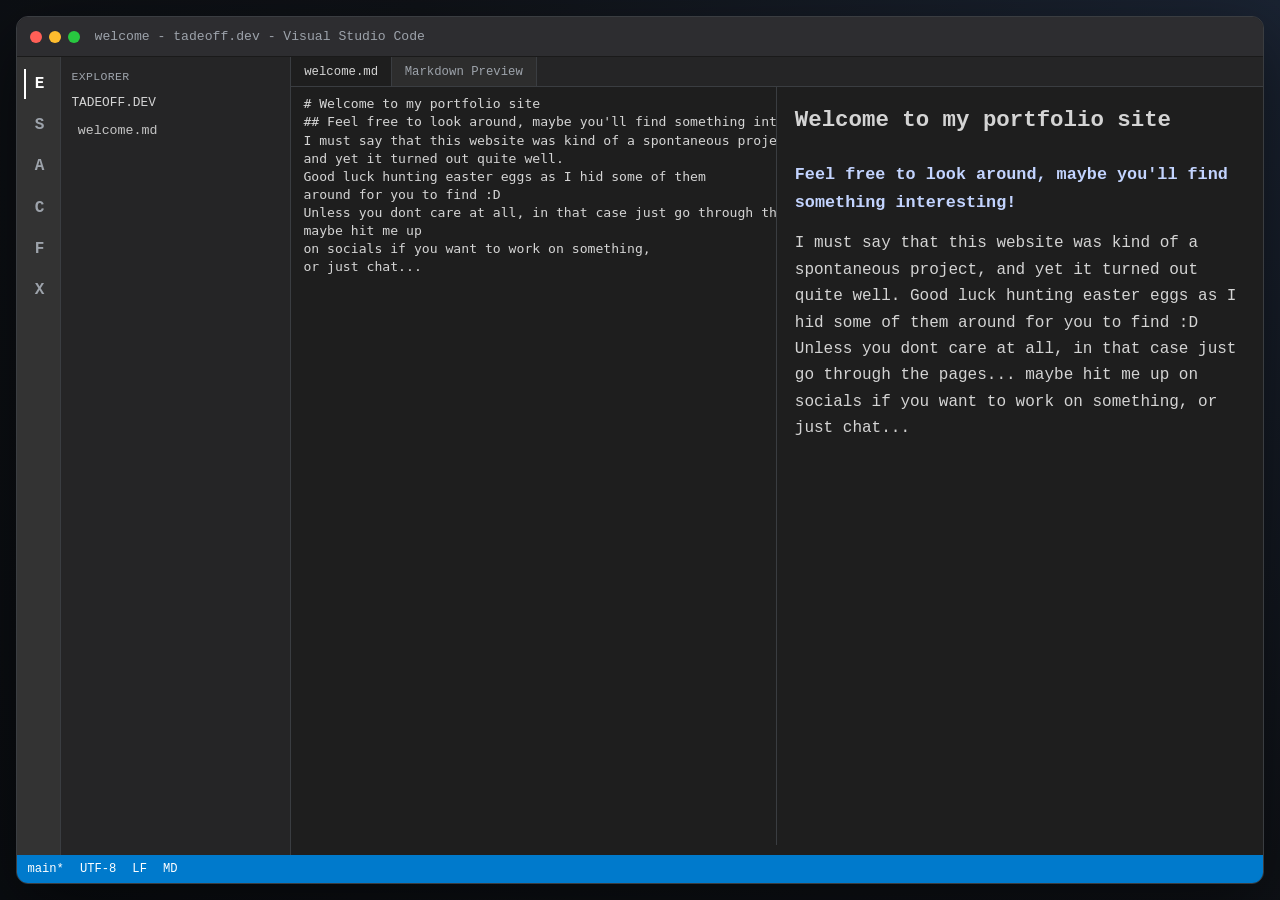
<file: index.html>
<!DOCTYPE html>
<html lang="en">

<head>
    <meta charset="UTF-8">
    <meta name="author" content="TadeOff">
    <meta name="description"
        content="A portfolio site to showcase my projects and skills, designed to look like Visual Studio Code. [Thats the autofill suggestion, i just wanted to use the free .dev domain :D]">
    <meta name="viewport" content="width=device-width, initial-scale=1.0">
    <title>TadeOff</title>
    <link rel="stylesheet" href="stylesheetVsc.css">
    <link rel="icon" type="image/x-icon" href="images/favicon.ico">
</head>

<body>
    <main class="vscode-shell">
        <header class="titlebar">
            <div class="window-controls" aria-hidden="true">
                <span class="dot close"></span>
                <span class="dot minimize"></span>
                <span class="dot maximize"></span>
            </div>
            <p class="title">welcome - tadeoff.dev - Visual Studio Code</p>
        </header>

        <div class="workspace">
            <nav class="activitybar">
                <a class="activity active" href="index.html">E</a>
                <a class="activity" href="socials.html">S</a>
                <a class="activity" href="about.html">A</a>
                <a class="activity" href="check.html">C</a>
                <a class="activity" href="fav.html">F</a>
                <a class="activity" href="404.html">X</a>
            </nav>

            <aside class="sidebar">
                <div class="panel-title">EXPLORER</div>
                <div class="folder-title">TADEOFF.DEV</div>
                <ul class="tree" role="list">
                    <li><a href="#welcome">welcome.md</a></li>
                </ul>
            </aside>

            <section class="editor">
                <div class="tabs">
                    <p class="tab active">welcome.md</p>
                    <p class="tab">Markdown Preview</p>
                </div>

                <div class="markdown-split" id="welcome">
                    <pre class="code markdown-source">
# Welcome to my portfolio site
## Feel free to look around, maybe you'll find something interesting!
I must say that this website was kind of a spontaneous project,
and yet it turned out quite well.
Good luck hunting easter eggs as I hid some of them
around for you to find :D
Unless you dont care at all, in that case just go through the pages... 
maybe hit me up
on socials if you want to work on something,
or just chat...
</pre>
                    <article class="markdown-preview">
                        <h1>Welcome to my portfolio site</h1>
                        <h2>Feel free to look around, maybe you'll find something interesting!</h2>
                        <p>I must say that this website was kind of a spontaneous project, and yet it turned out quite
                            well.
                            Good luck hunting easter eggs as I hid some of them around for you to find :D
                            Unless you dont care at all, in that case just go through the pages... maybe hit me up
                            on socials if you want to work on something, or just chat...</p>
                    </article>
                </div>
            </section>
        </div>

        <footer class="statusbar">
            <span>main*</span>
            <span>UTF-8</span>
            <span>LF</span>
            <span>MD</span>
        </footer>
    </main>
</body>

</html>
</file>
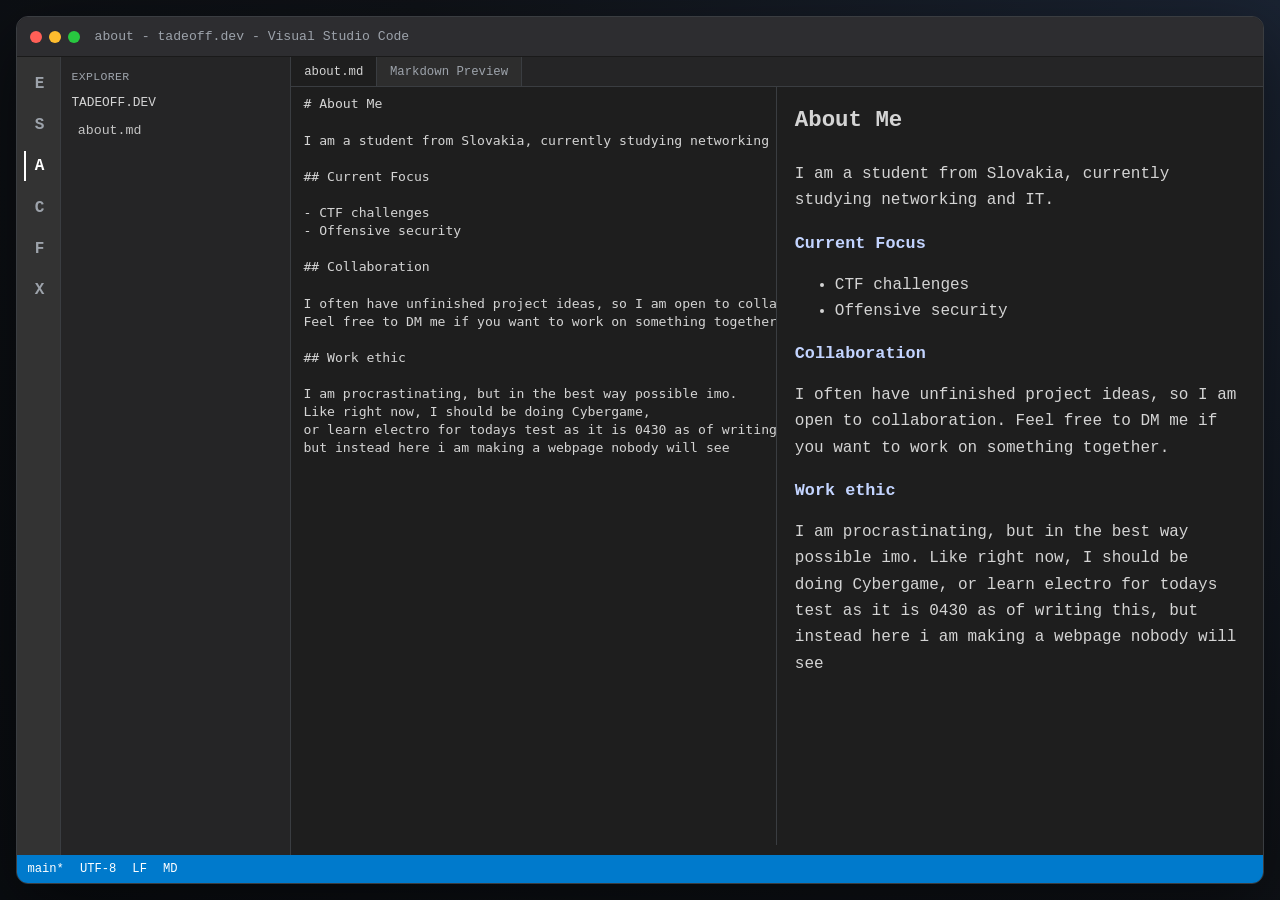
<file: about.html>
<!DOCTYPE html>
<html lang="en">

<head>
    <meta charset="UTF-8">
    <meta name="author" content="TadeOff">
    <meta name="description" content="About page">
    <meta name="viewport" content="width=device-width, initial-scale=1.0">
    <title>TadeOff [About]</title>
    <link rel="stylesheet" href="stylesheetVsc.css">
    <link rel="icon" type="image/x-icon" href="images/favicon.ico">
</head>

<body>
    <main class="vscode-shell">
        <header class="titlebar">
            <div class="window-controls" aria-hidden="true">
                <span class="dot close"></span>
                <span class="dot minimize"></span>
                <span class="dot maximize"></span>
            </div>
            <p class="title">about - tadeoff.dev - Visual Studio Code</p>
        </header>

        <div class="workspace">
            <nav class="activitybar">
                <a class="activity" href="index.html">E</a>
                <a class="activity" href="socials.html">S</a>
                <a class="activity active" href="about.html">A</a>
                <a class="activity" href="check.html">C</a>
                <a class="activity" href="fav.html">F</a>
                <a class="activity" href="404.html">X</a>
            </nav>

            <aside class="sidebar">
                <div class="panel-title">EXPLORER</div>
                <div class="folder-title">TADEOFF.DEV</div>
                <ul class="tree" role="list">
                    <li><a href="#about">about.md</a></li>
                </ul>
            </aside>

            <section class="editor">
                <div class="tabs">
                    <p class="tab active">about.md</p>
                    <p class="tab">Markdown Preview</p>
                </div>

                <div class="markdown-split" id="about">
                    <pre class="code markdown-source"># About Me

I am a student from Slovakia, currently studying networking and IT.

## Current Focus

- CTF challenges
- Offensive security

## Collaboration

I often have unfinished project ideas, so I am open to collaboration.
Feel free to DM me if you want to work on something together.

## Work ethic

I am procrastinating, but in the best way possible imo. 
Like right now, I should be doing Cybergame,
or learn electro for todays test as it is 0430 as of writing this,
but instead here i am making a webpage nobody will see
</pre>

                    <article class="markdown-preview">
                        <h1>About Me</h1>
                        <p>I am a student from Slovakia, currently studying networking and IT.</p>
                        <h2>Current Focus</h2>
                        <ul>
                            <li>CTF challenges</li>
                            <li>Offensive security</li>
                        </ul>
                        <h2>Collaboration</h2>
                        <p>I often have unfinished project ideas, so I am open to collaboration.
                            Feel free to DM me if you want to work on something together.</p>
                        <h2>Work ethic</h2>
                        <p>I am procrastinating, but in the best way possible imo. Like right now, I should be doing Cybergame,
                            or learn electro for todays test as it is 0430 as of writing this, but instead here i am making a webpage nobody will see</p>
                    </article>
                </div>
            </section>
        </div>

        <footer class="statusbar">
            <span>main*</span>
            <span>UTF-8</span>
            <span>LF</span>
            <span>MD</span>
        </footer>
    </main>
</body>

</html>
</file>
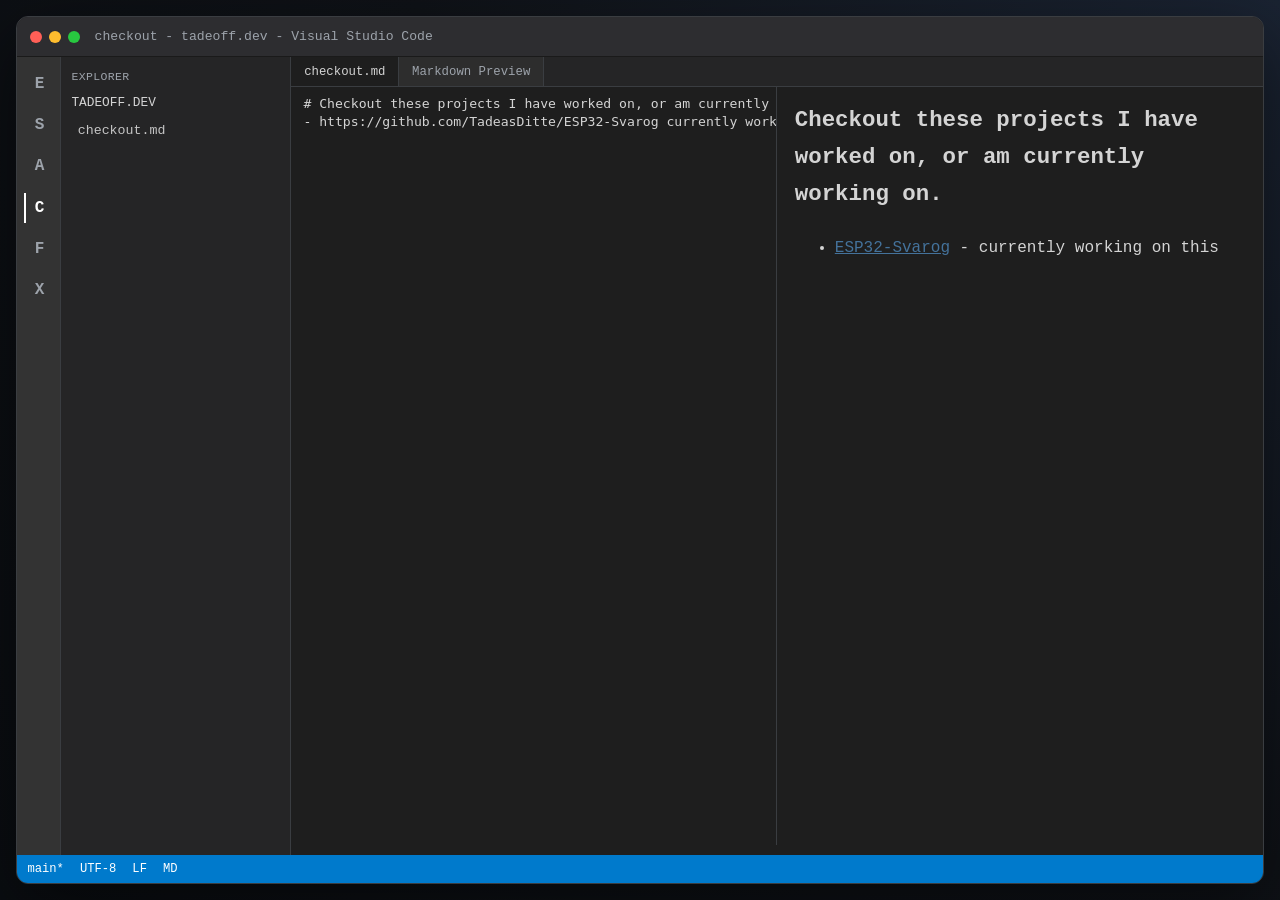
<file: check.html>
<!DOCTYPE html>
<html lang="en">

<head>
    <meta charset="UTF-8">
    <meta name="author" content="TadeOff">
    <meta name="description"
        content="Checkout these projects I have worked on, or am currently working on.">
    <meta name="viewport" content="width=device-width, initial-scale=1.0">
    <title>TadeOff [Check]</title>
    <link rel="stylesheet" href="stylesheetVsc.css">
    <link rel="icon" type="image/x-icon" href="images/favicon.ico">
</head>

<body>
    <main class="vscode-shell">
        <header class="titlebar">
            <div class="window-controls" aria-hidden="true">
                <span class="dot close"></span>
                <span class="dot minimize"></span>
                <span class="dot maximize"></span>
            </div>
            <p class="title">checkout - tadeoff.dev - Visual Studio Code</p>
        </header>

        <div class="workspace">
            <nav class="activitybar">
                <a class="activity" href="index.html">E</a>
                <a class="activity" href="socials.html">S</a>
                <a class="activity" href="about.html">A</a>
                <a class="activity active" href="check.html">C</a>
                <a class="activity" href="fav.html">F</a>
                <a class="activity" href="404.html">X</a>
            </nav>

            <aside class="sidebar">
                <div class="panel-title">EXPLORER</div>
                <div class="folder-title">TADEOFF.DEV</div>
                <ul class="tree" role="list">
                    <li><a href="#checkout">checkout.md</a></li>
                </ul>
            </aside>

            <section class="editor">
                <div class="tabs">
                    <p class="tab active">checkout.md</p>
                    <p class="tab">Markdown Preview</p>
                </div>

                <div class="markdown-split" id="checkout">
                    <pre class="code markdown-source">
# Checkout these projects I have worked on, or am currently working on.
- https://github.com/TadeasDitte/ESP32-Svarog currently working on this 
</pre>
                    <article class="markdown-preview">
                        <h1>Checkout these projects I have worked on, or am currently working on.</h1>
                        <ul>
                            <li><a href="https://github.com/TadeasDitte/ESP32-Svarog">ESP32-Svarog</a> - currently working on this</li>
                        </ul>
                    </article>
                </div>
            </section>
        </div>

        <footer class="statusbar">
            <span>main*</span>
            <span>UTF-8</span>
            <span>LF</span>
            <span>MD</span>
        </footer>
    </main>
</body>

</html>
</file>
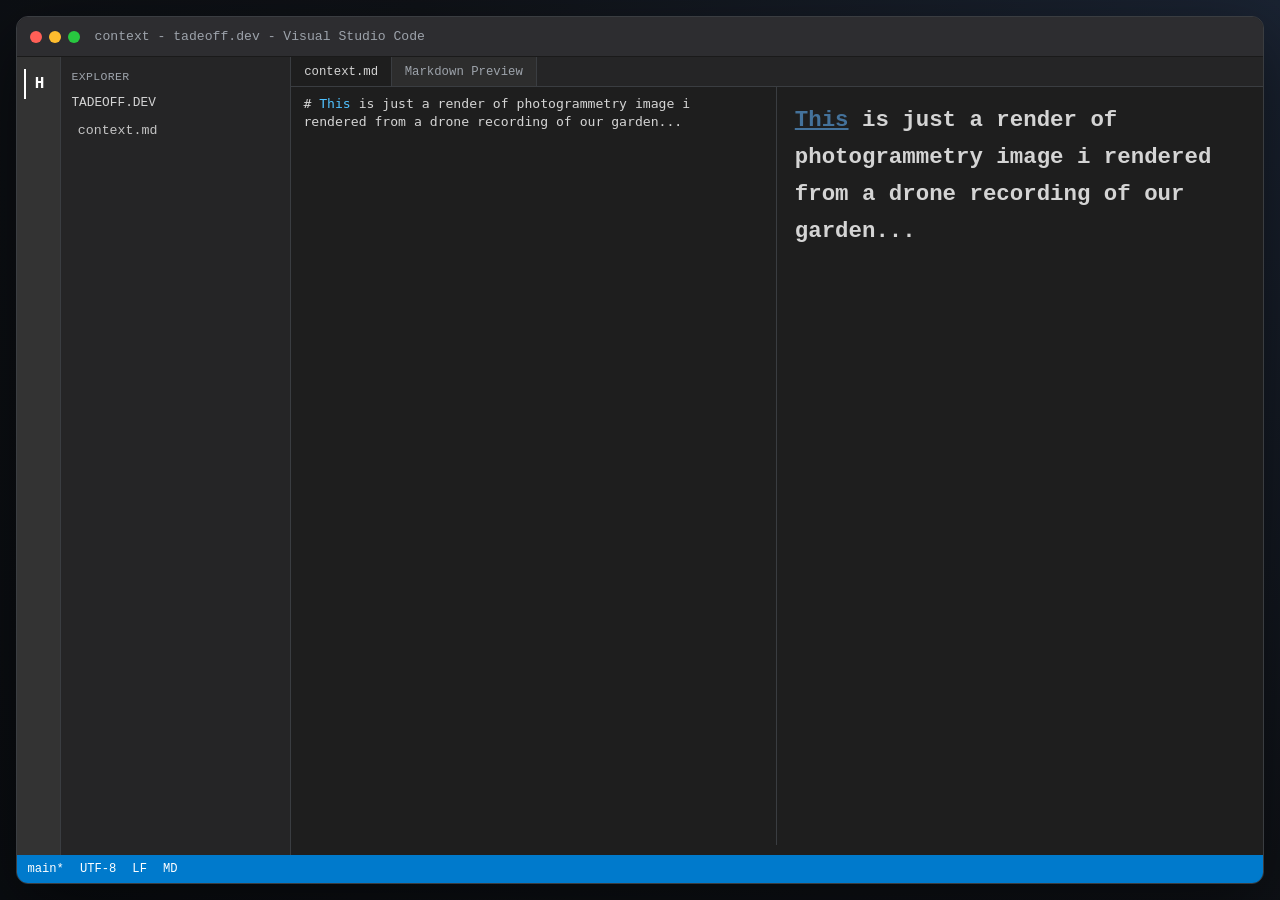
<file: context.html>
<!DOCTYPE html>
<html lang="en">

<head>
    <meta charset="UTF-8">
    <meta name="author" content="TadeOff">
    <meta name="description" content="Context">
    <meta name="viewport" content="width=device-width, initial-scale=1.0">
    <title>TadeOff [Context]</title>
    <link rel="stylesheet" href="stylesheetVsc.css">
    <link rel="icon" type="image/x-icon" href="images/favicon.ico">
</head>

<body>
    <main class="vscode-shell">
        <header class="titlebar">
            <div class="window-controls" aria-hidden="true">
                <span class="dot close"></span>
                <span class="dot minimize"></span>
                <span class="dot maximize"></span>
            </div>
            <p class="title">context - tadeoff.dev - Visual Studio Code</p>
        </header>

        <div class="workspace">
            <nav class="activitybar">
                <a class="activity active" href="index.html">H</a>
            </nav>

            <aside class="sidebar">
                <div class="panel-title">EXPLORER</div>
                <div class="folder-title">TADEOFF.DEV</div>
                <ul class="tree" role="list">
                    <li><a href="#context">context.md</a></li>
                </ul>
            </aside>

            <section class="editor">
                <div class="tabs">
                    <p class="tab active">context.md</p>
                    <p class="tab">Markdown Preview</p>
                </div>

                <div class="markdown-split" id="context">
                    <pre class="code markdown-source">
# <a href="https://tadeoff.dev/photogrammetry.html">This</a> is just a render of photogrammetry image i
rendered from a drone recording of our garden...
</pre>

                    <article class="markdown-preview">
                        <h1> <a href="https://tadeoff.dev/photogrammetry.html">This</a> is just a render of photogrammetry image i rendered from a drone recording of our garden...</h1>
                    </article>
                </div>
            </section>
        </div>

        <footer class="statusbar">
            <span>main*</span>
            <span>UTF-8</span>
            <span>LF</span>
            <span>MD</span>
        </footer>
    </main>
</body>

</html>
</file>
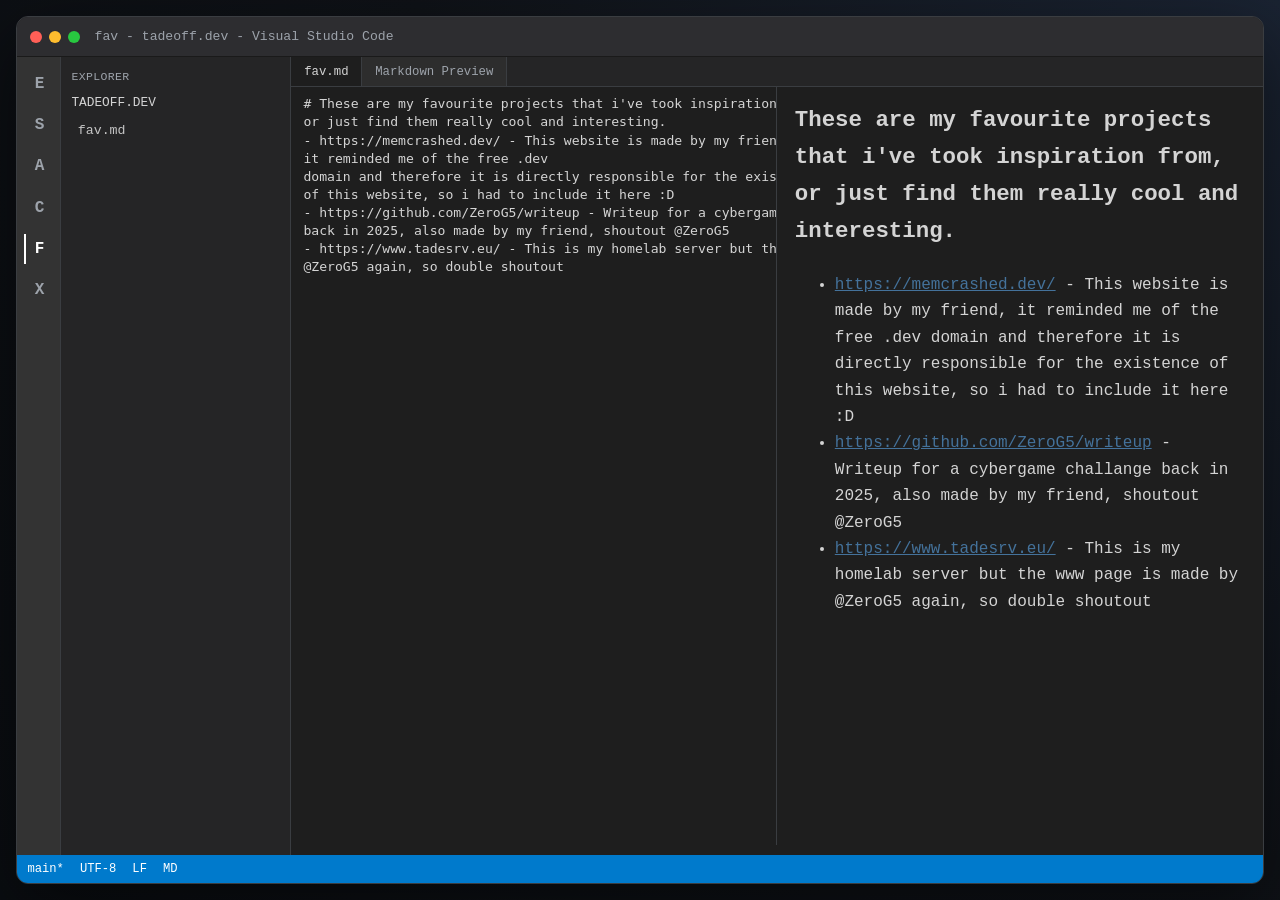
<file: fav.html>
<!DOCTYPE html>
<html lang="en">

<head>
    <meta charset="UTF-8">
    <meta name="author" content="TadeOff">
    <meta name="description"
        content="My fav projects">
    <meta name="viewport" content="width=device-width, initial-scale=1.0">
    <title>TadeOff [Fav]</title>
    <link rel="stylesheet" href="stylesheetVsc.css">
    <link rel="icon" type="image/x-icon" href="images/favicon.ico">
</head>

<body>
    <main class="vscode-shell">
        <header class="titlebar">
            <div class="window-controls" aria-hidden="true">
                <span class="dot close"></span>
                <span class="dot minimize"></span>
                <span class="dot maximize"></span>
            </div>
            <p class="title">fav - tadeoff.dev - Visual Studio Code</p>
        </header>

        <div class="workspace">
            <nav class="activitybar">
                <a class="activity" href="index.html">E</a>
                <a class="activity" href="socials.html">S</a>
                <a class="activity" href="about.html">A</a>
                <a class="activity" href="check.html">C</a>
                <a class="activity active" href="fav.html">F</a>
                <a class="activity" href="404.html">X</a>
            </nav>

            <aside class="sidebar">
                <div class="panel-title">EXPLORER</div>
                <div class="folder-title">TADEOFF.DEV</div>
                <ul class="tree" role="list">
                    <li><a href="#fav">fav.md</a></li>
                </ul>
            </aside>

            <section class="editor">
                <div class="tabs">
                    <p class="tab active">fav.md</p>
                    <p class="tab">Markdown Preview</p>
                </div>

                <div class="markdown-split" id="fav">
                    <pre class="code markdown-source">
# These are my favourite projects that i've took inspiration from, 
or just find them really cool and interesting.
- https://memcrashed.dev/ - This website is made by my friend,
it reminded me of the free .dev
domain and therefore it is directly responsible for the existence 
of this website, so i had to include it here :D
- https://github.com/ZeroG5/writeup - Writeup for a cybergame challange
back in 2025, also made by my friend, shoutout @ZeroG5
- https://www.tadesrv.eu/ - This is my homelab server but the www page is made by
@ZeroG5 again, so double shoutout

</pre>
                    <article class="markdown-preview">
                        <h1>These are my favourite projects that i've took inspiration from, or just find them really cool and interesting.</h1>
                        <ul>
                            <li><a href="https://memcrashed.dev/">https://memcrashed.dev/</a> - This website is made by my friend, it reminded me of the free .dev
                                domain and therefore it is directly responsible for the existence of this website, so i had to include it here :D</li>
                            <li><a href="https://github.com/ZeroG5/writeup">https://github.com/ZeroG5/writeup</a> - Writeup for a cybergame challange
                                back in 2025, also made by my friend, shoutout @ZeroG5</li>
                            <li><a href="https://www.tadesrv.eu/">https://www.tadesrv.eu/</a> - This is my homelab server but the www page is made by
                                @ZeroG5 again, so double shoutout</li>
                        </ul>
                    </article>
                </div>
            </section>
        </div>

        <footer class="statusbar">
            <span>main*</span>
            <span>UTF-8</span>
            <span>LF</span>
            <span>MD</span>
        </footer>
    </main>
</body>

</html>
</file>
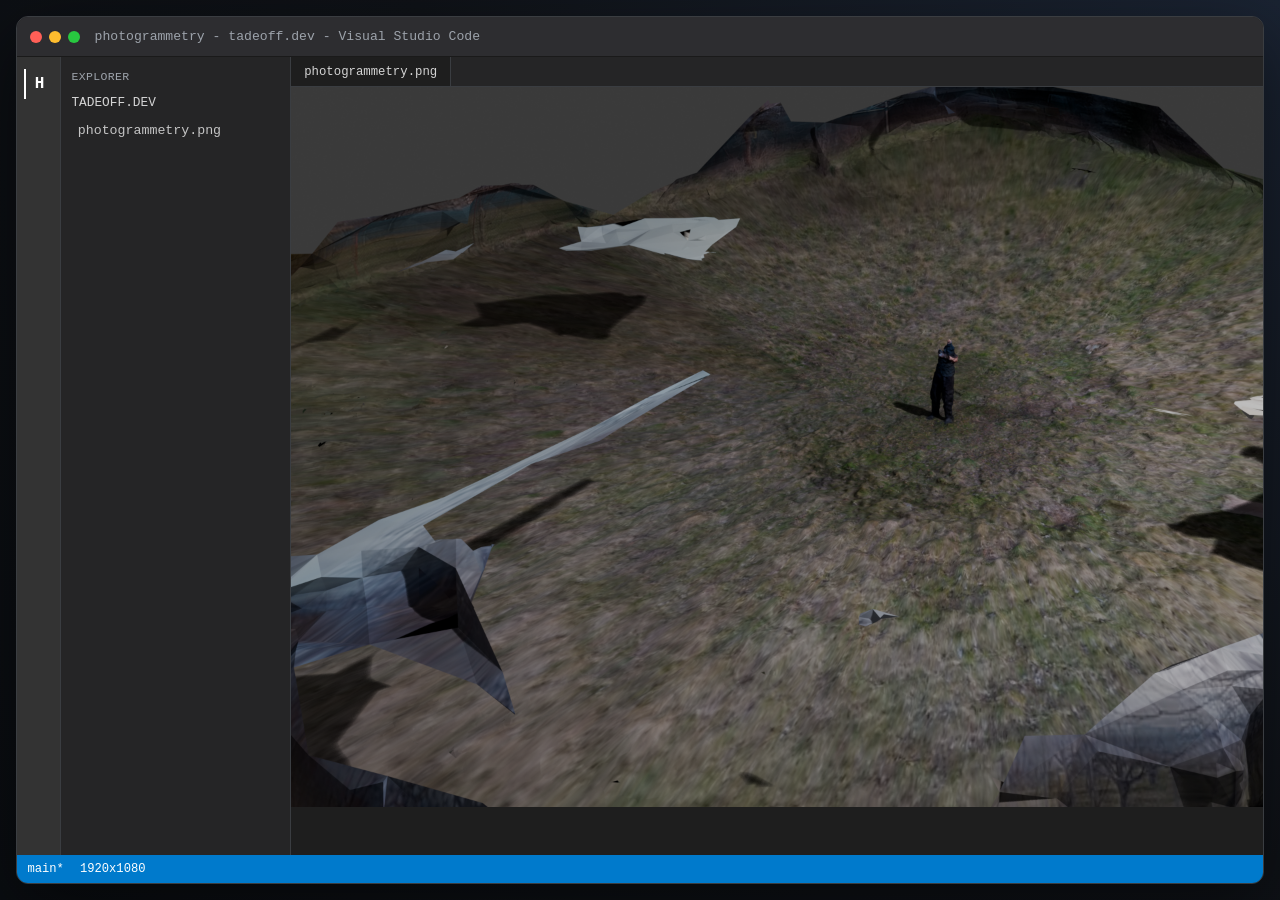
<file: photogrammetry.html>
<!DOCTYPE html>
<html lang="en">

<head>
    <meta charset="UTF-8">
    <meta name="author" content="TadeOff">
    <meta name="description" content="Photogrammetry">
    <meta name="viewport" content="width=device-width, initial-scale=1.0">
    <title>TadeOff [Photogrammetry]</title>
    <link rel="stylesheet" href="stylesheetVsc.css">
    <link rel="icon" type="image/x-icon" href="images/favicon.ico">
</head>
<body>
    <main class="vscode-shell">
        <header class="titlebar">
            <div class="window-controls" aria-hidden="true">
                <span class="dot close"></span>
                <span class="dot minimize"></span>
                <span class="dot maximize"></span>
            </div>
            <p class="title">photogrammetry - tadeoff.dev - Visual Studio Code</p>
        </header>

        <div class="workspace">
            <nav class="activitybar">
                <a class="activity active" href="index.html">H</a>
            </nav>

            <aside class="sidebar">
                <div class="panel-title">EXPLORER</div>
                <div class="folder-title">TADEOFF.DEV</div>
                <ul class="tree" role="list">
                    <li><a href="photogrammetry.html">photogrammetry.png</a></li>
                </ul>
            </aside>

            <section class="editor">
                <div class="tabs">
                    <p class="tab active">photogrammetry.png</p>
                </div>
                <div>
                     <img src="images/photogrammetry.png" height="720" width="1280" alt="maybe you are looking for **context**? " class="image-preview">
                </div>
            </section>
        </div>

        <footer class="statusbar">
            <span>main*</span>
            <span>1920x1080</span>
        </footer>
    </main>
</body>

</html>
</file>
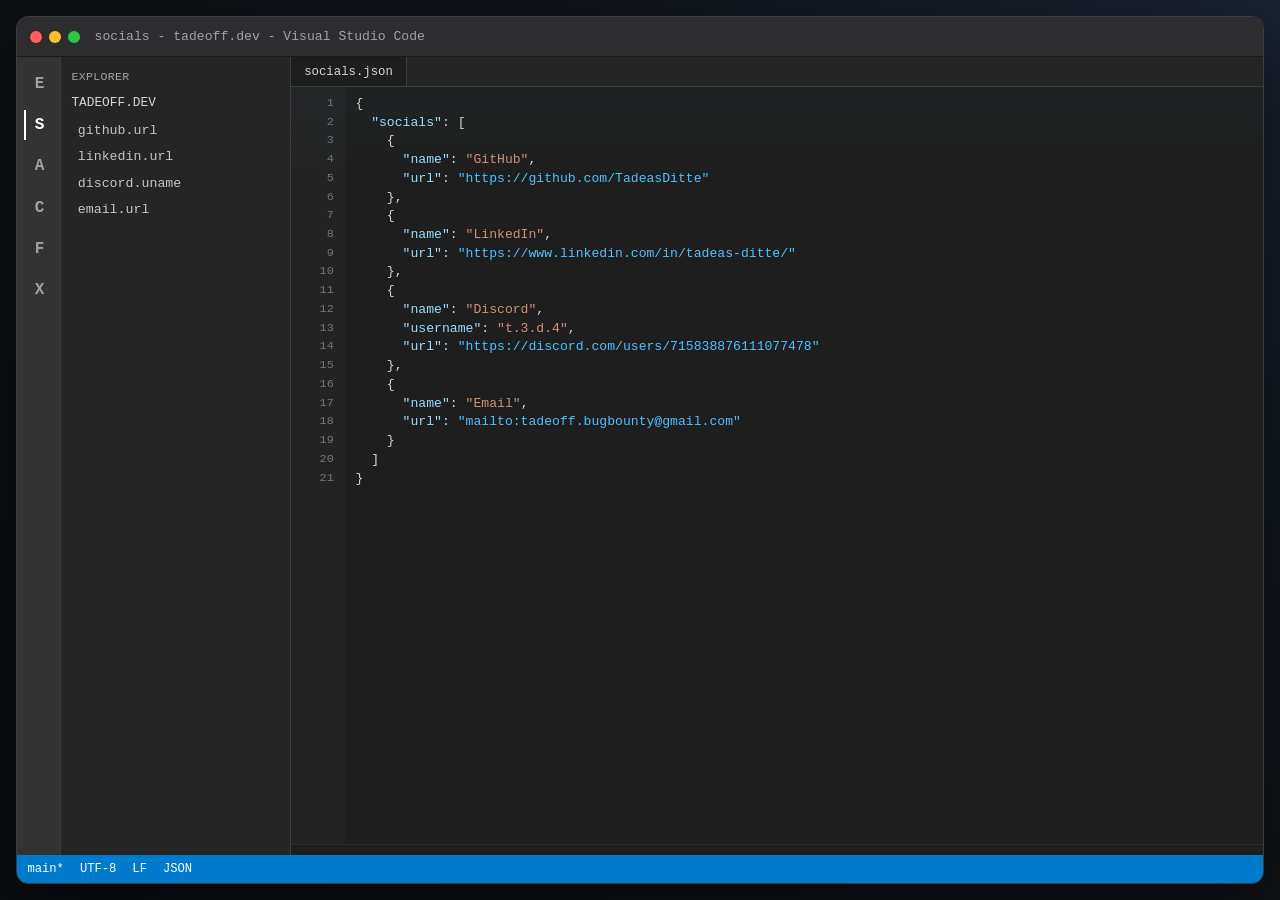
<file: socials.html>
<!DOCTYPE html>
<html lang="en">

<head>
    <meta charset="UTF-8">
    <meta name="author" content="TadeOff">
    <meta name="description" content="Socials page">
    <meta name="viewport" content="width=device-width, initial-scale=1.0">
    <title>TadeOff [Socials]</title>
    <link rel="stylesheet" href="stylesheetVsc.css">
    <link rel="icon" type="image/x-icon" href="images/favicon.ico">
</head>

<body>
    <main class="vscode-shell">
        <header class="titlebar">
            <div class="window-controls" aria-hidden="true">
                <span class="dot close"></span>
                <span class="dot minimize"></span>
                <span class="dot maximize"></span>
            </div>
            <p class="title">socials - tadeoff.dev - Visual Studio Code</p>
        </header>

        <div class="workspace">
            <nav class="activitybar">
                <a class="activity" href="index.html">E</a>
                <a class="activity active" href="socials.html">S</a>
                <a class="activity" href="about.html">A</a>
                <a class="activity" href="check.html">C</a>
                <a class="activity" href="fav.html">F</a>
                <a class="activity" href="404.html">X</a>
            </nav>

            <aside class="sidebar">
                <div class="panel-title">EXPLORER</div>
                <div class="folder-title">TADEOFF.DEV</div>
                <ul class="tree" role="list">
                    <li><a href="#github">github.url</a></li>
                    <li><a href="#linkedin">linkedin.url</a></li>
                    <li><a href="#discord">discord.uname</a></li>
                    <li><a href="#email">email.url</a></li>
                </ul>
            </aside>
            <section class="editor">
                <div class="tabs">
                    <p class="tab active">socials.json</p>
                </div>

                <div class="code json-editor" id="socials" aria-label="Social links JSON">
                    <span class="line" data-line="1"><span class="punctuation">{</span></span><span class="line" data-line="2">  <span class="key">"socials"</span><span class="punctuation">: [</span></span><span class="line object-line" data-line="3" id="github">    <span class="punctuation">{</span></span><span class="line" data-line="4">      <span class="key">"name"</span><span class="punctuation">:</span> <span class="value">"GitHub"</span><span class="punctuation">,</span></span><span class="line" data-line="5">      <span class="key">"url"</span><span class="punctuation">:</span> <a href="https://github.com/TadeasDitte" target="_blank" rel="noreferrer">"https://github.com/TadeasDitte"</a></span><span class="line" data-line="6">    <span class="punctuation">},</span></span><span class="line object-line" data-line="7" id="linkedin">    <span class="punctuation">{</span></span><span class="line" data-line="8">      <span class="key">"name"</span><span class="punctuation">:</span> <span class="value">"LinkedIn"</span><span class="punctuation">,</span></span><span class="line" data-line="9">      <span class="key">"url"</span><span class="punctuation">:</span> <a href="https://www.linkedin.com/in/tadeas-ditte/" target="_blank" rel="noreferrer">"https://www.linkedin.com/in/tadeas-ditte/"</a></span><span class="line" data-line="10">    <span class="punctuation">},</span></span><span class="line object-line" data-line="11" id="discord">    <span class="punctuation">{</span></span><span class="line" data-line="12">      <span class="key">"name"</span><span class="punctuation">:</span> <span class="value">"Discord"</span><span class="punctuation">,</span></span><span class="line" data-line="13">      <span class="key">"username"</span><span class="punctuation">:</span> <span class="value">"t.3.d.4"</span><span class="punctuation">,</span></span><span class="line" data-line="14">      <span class="key">"url"</span><span class="punctuation">:</span> <a href="https://discord.com/users/715838876111077478" target="_blank" rel="noreferrer">"https://discord.com/users/715838876111077478"</a></span><span class="line" data-line="15">    <span class="punctuation">},</span></span><span class="line object-line" data-line="16" id="email">    <span class="punctuation">{</span></span><span class="line" data-line="17">      <span class="key">"name"</span><span class="punctuation">:</span> <span class="value">"Email"</span><span class="punctuation">,</span></span><span class="line" data-line="18">      <span class="key">"url"</span><span class="punctuation">:</span> <a href="mailto:tadeoff.bugbounty@gmail.com">"mailto:tadeoff.bugbounty@gmail.com"</a></span><span class="line" data-line="19">    <span class="punctuation">}</span></span><span class="line" data-line="20">  <span class="punctuation">]</span></span><span class="line" data-line="21"><span class="punctuation">}</span></span>
                </div>
            </section>
        </div>

        <footer class="statusbar">
            <span>main*</span>
            <span>UTF-8</span>
            <span>LF</span>
            <span>JSON</span>
        </footer>
    </main>
</body>

</html>
</file>
<file: stylesheetVsc.css>
:root {
  --bg: #111418;
  --surface: #1e1e1e;
  --titlebar: #2d2d30;
  --activitybar: #333333;
  --sidebar: #252526;
  --editor: #1e1e1e;
  --tab: #2d2d2d;
  --tab-active: #1e1e1e;
  --statusbar: #007acc;
  --border: #3a3d41;
  --text: #d4d4d4;
  --text-dim: #9da3ab;
  --key: #9cdcfe;
  --string: #ce9178;
  --link: #4fc1ff;
  --line-highlight: #2a2d2e;
}

* {
  box-sizing: border-box;
}

html,
body {
  margin: 0;
  min-height: 100%;
  background: radial-gradient(circle at top right, #1a2332 0%, #0f1217 55%, #0a0d11 100%);
  color: var(--text);
  font-family: Consolas, "Liberation Mono", Menlo, monospace;
}

body {
  min-height: 100vh;
  display: grid;
  place-items: center;
  padding: 1rem;
}
a {
  color: #44729b;
}
.vscode-shell {
  width: clamp(960px, calc(100vw - 2rem), 1700px);
  height: clamp(560px, calc(100vh - 2rem), 980px);
  max-width: calc(100vw - 2rem);
  max-height: calc(100vh - 2rem);
  display: grid;
  grid-template-rows: 40px 1fr 28px;
  background: var(--surface);
  border: 1px solid var(--border);
  border-radius: 12px;
  overflow: hidden;
  box-shadow: 0 24px 70px rgba(0, 0, 0, 0.5);
}

.titlebar {
  background: var(--titlebar);
  border-bottom: 1px solid #1a1a1a;
  display: flex;
  align-items: center;
  padding: 0 0.8rem;
  gap: 0.9rem;
}

.window-controls {
  display: flex;
  gap: 0.45rem;
}

.dot {
  width: 12px;
  height: 12px;
  border-radius: 50%;
}

.dot.close {
  background: #ff5f57;
}

.dot.minimize {
  background: #ffbd2e;
}

.dot.maximize {
  background: #28c840;
}

.title {
  margin: 0;
  font-size: 0.82rem;
  color: var(--text-dim);
  white-space: nowrap;
  overflow: hidden;
  text-overflow: ellipsis;
}

.workspace {
  display: grid;
  grid-template-columns: clamp(44px, 3vw, 56px) clamp(210px, 18vw, 320px) 1fr;
  min-height: 0;
}

.activitybar {
  background: var(--activitybar);
  border-right: 1px solid var(--border);
  display: flex;
  flex-direction: column;
  align-items: center;
  gap: 0.7rem;
  padding-top: 0.75rem;
}

.activity {
  width: clamp(30px, 2vw, 36px);
  height: clamp(30px, 2vw, 36px);
  border: 0;
  background: transparent;
  color: #9da3ab;
  font-weight: 700;
  cursor: pointer;
  border-left: 2px solid transparent;
  text-decoration: none;
  display: inline-flex;
  align-items: center;
  justify-content: center;
}

.activity.active {
  color: #ffffff;
  border-left-color: #ffffff;
}

.sidebar {
  background: var(--sidebar);
  border-right: 1px solid var(--border);
  padding: 0.8rem 0.65rem;
  min-height: 0;
  overflow: auto;
}

.panel-title {
  font-size: 0.72rem;
  color: var(--text-dim);
  letter-spacing: 0.03em;
  margin-bottom: 0.75rem;
}

.folder-title {
  font-size: 0.8rem;
  margin-bottom: 0.45rem;
}

.tree {
  list-style: none;
  margin: 0;
  padding: 0;
}

.tree li a {
  display: block;
  color: #c5c5c5;
  text-decoration: none;
  font-size: 0.83rem;
  padding: 0.36rem 0.4rem;
  border-radius: 4px;
}

.tree li a:hover,
.tree li a:focus {
  background: #37373d;
}

.editor {
  background: var(--editor);
  min-height: 0;
  overflow: auto;
}

.tabs {
  display: flex;
  background: #252526;
  border-bottom: 1px solid var(--border);
}

.tab {
  margin: 0;
  padding: 0.48rem 0.8rem;
  font-size: 0.77rem;
  color: var(--text-dim);
  background: var(--tab);
  border-right: 1px solid var(--border);
}

.tab.active {
  color: var(--text);
  background: var(--tab-active);
}

.code {
  margin: 0;
  border-bottom: 1px solid #2c2c2c;
  padding: 0.5rem 0.75rem;
  font-size: 0.82rem;
  line-height: 1.38;
  scroll-margin-top: 1rem;
}

.json-editor {
  min-height: calc(100% - 40px);
  padding: 0.45rem 0;
  background:
    linear-gradient(90deg, rgba(255, 255, 255, 0.025) 0, rgba(255, 255, 255, 0.025) 3.35rem, transparent 3.35rem),
    linear-gradient(180deg, rgba(79, 193, 255, 0.025), transparent 12%);
}

.code:target {
  background: var(--line-highlight);
}

.line {
  display: block;
  padding: 0.02rem 0.75rem 0.02rem 4rem;
  position: relative;
  min-height: 1.38em;
  white-space: pre;
}

.line::before {
  content: attr(data-line);
  position: absolute;
  left: 0;
  width: 2.65rem;
  padding-right: 0.55rem;
  text-align: right;
  color: #6e7681;
  user-select: none;
  font-size: 0.74rem;
}

.json-editor .line:hover {
  background: rgba(255, 255, 255, 0.022);
}

.json-editor .line:target,
.json-editor .object-line:target {
  background: rgba(79, 193, 255, 0.09);
  box-shadow: inset 2px 0 0 rgba(79, 193, 255, 0.9);
}

.key {
  color: var(--key);
}

.value {
  color: var(--string);
}

.punctuation {
  color: var(--text);
}

.code a {
  color: var(--link);
  text-decoration: none;
}

.code a:hover {
  text-decoration: underline;
}

.markdown-split {
  display: grid;
  grid-template-columns: 1fr 1fr;
  min-height: 0;
  height: calc(100% - 40px);
}

.markdown-source {
  border-right: 1px solid var(--border);
  border-bottom: 0;
  overflow: auto;
  margin: 0;
}

.markdown-preview {
  overflow: auto;
  padding: 0.9rem 1.1rem;
  line-height: 1.65;
  color: var(--text);
}

.markdown-preview h1,
.markdown-preview h2 {
  margin-top: 0;
}

.markdown-preview h1 {
  font-size: 1.4rem;
}

.markdown-preview h2 {
  font-size: 1.05rem;
  color: #c3d4ff;
}

.markdown-preview p,
.markdown-preview ul {
  margin: 0 0 1rem;
}

.statusbar {
  background: var(--statusbar);
  color: #ffffff;
  display: flex;
  align-items: center;
  gap: 1rem;
  padding: 0 0.65rem;
  font-size: 0.76rem;
}

@media (max-width: 850px) {
  .vscode-shell {
    height: calc(100vh - 2rem);
    min-height: 0;
    width: calc(100vw - 2rem);
  }

  .workspace {
    grid-template-columns: 44px 170px 1fr;
  }
}

@media (max-width: 640px) {
  body {
    padding: 0;
  }

  .vscode-shell {
    width: 100%;
    min-height: 100vh;
    border-radius: 0;
  }

  .workspace {
    grid-template-columns: 44px 1fr;
    grid-template-rows: auto 1fr;
  }

  .sidebar {
    grid-column: 2;
    border-right: 0;
    border-bottom: 1px solid var(--border);
    max-height: 180px;
  }

  .editor {
    grid-column: 1 / span 2;
  }

  .markdown-split {
    grid-template-columns: 1fr;
    height: auto;
  }

  .markdown-source {
    border-right: 0;
    border-bottom: 1px solid var(--border);
  }

  .title {
    max-width: 55vw;
  }
}
</file>
